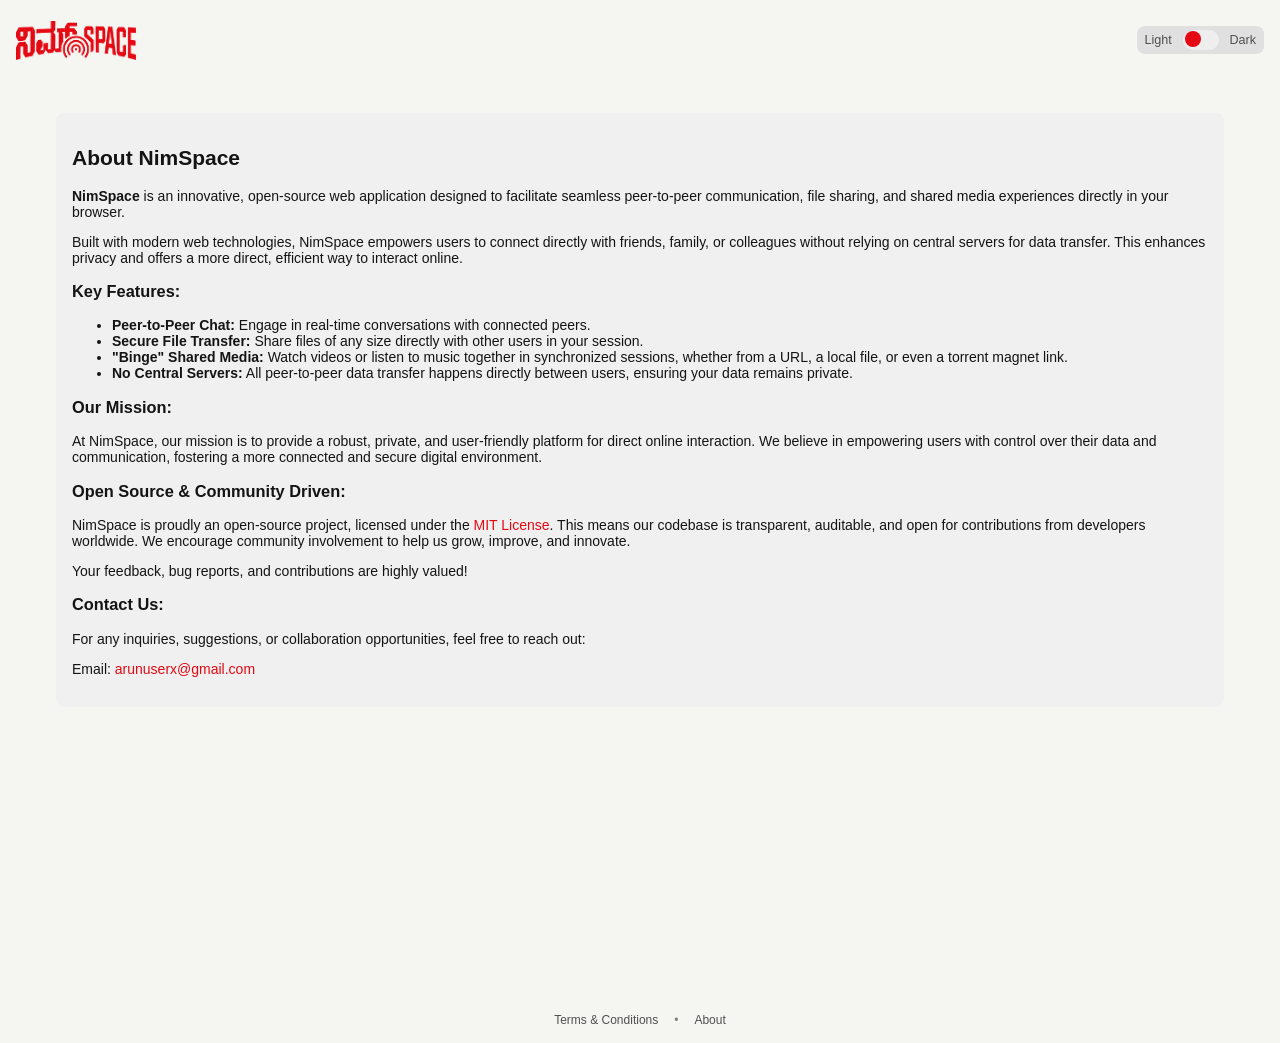
<file: about.html>
<!DOCTYPE html>
<html lang="en">
<head>
  <meta charset="UTF-8">
  <title>NimSpace - About</title>
  <meta name="viewport" content="width=device-width, initial-scale=1.0">
  <link rel="icon" href="assets/favicon.png" type="image/png">
  <link rel="stylesheet" href="style.css">
  <link href="https://fonts.googleapis.com/icon?family=Material+Icons" rel="stylesheet">
</head>
<body>
  <header>
    <div class="header-title">
      <!-- App logo with responsive sizing -->
      <img src="assets/icon.png" alt="NIMFILE Icon" class="app-logo">
    </div>
    <button id="themeToggleBtn" title="Toggle theme" aria-label="Toggle theme" class="theme-toggle-btn">
      <span class="theme-toggle-label">Light</span>
      <span class="theme-toggle-switch">
        <span class="switch-thumb"></span>
      </span>
      <span class="theme-toggle-label">Dark</span>
    </button>
  </header>

  <main class="content-page">
    <h1 class="visually-hidden">About NimSpace</h1>
    <section class="card">
      <h2>About NimSpace</h2>
      <p><strong>NimSpace</strong> is an innovative, open-source web application designed to facilitate seamless peer-to-peer communication, file sharing, and shared media experiences directly in your browser.</p>
      <p>Built with modern web technologies, NimSpace empowers users to connect directly with friends, family, or colleagues without relying on central servers for data transfer. This enhances privacy and offers a more direct, efficient way to interact online.</p>

      <h3>Key Features:</h3>
      <ul>
        <li><strong>Peer-to-Peer Chat:</strong> Engage in real-time conversations with connected peers.</li>
        <li><strong>Secure File Transfer:</strong> Share files of any size directly with other users in your session.</li>
        <li><strong>"Binge" Shared Media:</strong> Watch videos or listen to music together in synchronized sessions, whether from a URL, a local file, or even a torrent magnet link.</li>
        <li><strong>No Central Servers:</strong> All peer-to-peer data transfer happens directly between users, ensuring your data remains private.</li>
      </ul>

      <h3>Our Mission:</h3>
      <p>At NimSpace, our mission is to provide a robust, private, and user-friendly platform for direct online interaction. We believe in empowering users with control over their data and communication, fostering a more connected and secure digital environment.</p>

      <h3>Open Source & Community Driven:</h3>
      <p>NimSpace is proudly an open-source project, licensed under the <a href="terms.html">MIT License</a>. This means our codebase is transparent, auditable, and open for contributions from developers worldwide. We encourage community involvement to help us grow, improve, and innovate.</p>
      <p>Your feedback, bug reports, and contributions are highly valued!</p>

      <h3>Contact Us:</h3>
      <p>For any inquiries, suggestions, or collaboration opportunities, feel free to reach out:</p>
      <p>Email: <a href="mailto:arunuserx@gmail.com">arunuserx@gmail.com</a></p>
    </section>
  </main>

  <div class="text-buttons-container">
    <a href="terms.html" class="text-button">Terms & Conditions</a>
    <span class="text-button-separator">•</span>
    <a href="about.html" class="text-button">About</a>
  </div>

  <script src="main.js" defer></script>
</body>
</html>
</file>
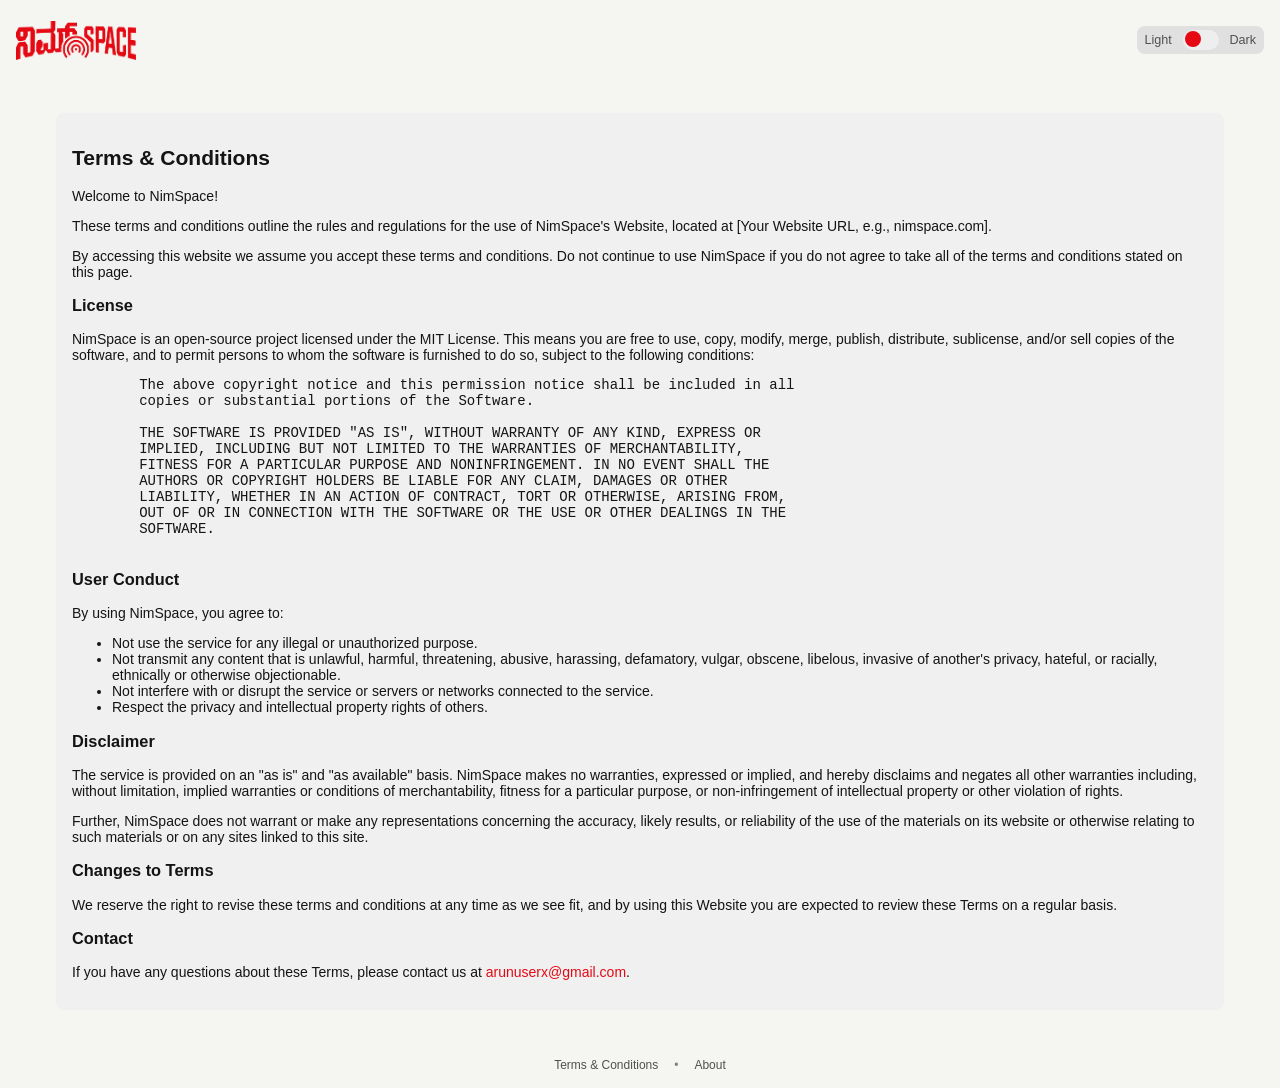
<file: terms.html>
<!DOCTYPE html>
<html lang="en">
<head>
  <meta charset="UTF-8">
  <title>NimSpace - Terms & Conditions</title>
  <meta name="viewport" content="width=device-width, initial-scale=1.0">
  <link rel="icon" href="assets/favicon.png" type="image/png">
  <link rel="stylesheet" href="style.css">
  <link href="https://fonts.googleapis.com/icon?family=Material+Icons" rel="stylesheet">
</head>
<body>
  <header>
    <div class="header-title">
      <!-- App logo with responsive sizing -->
      <img src="assets/icon.png" alt="NIMFILE Icon" class="app-logo">
    </div>
    <button id="themeToggleBtn" title="Toggle theme" aria-label="Toggle theme" class="theme-toggle-btn">
      <span class="theme-toggle-label">Light</span>
      <span class="theme-toggle-switch">
        <span class="switch-thumb"></span>
      </span>
      <span class="theme-toggle-label">Dark</span>
    </button>
  </header>

  <main class="content-page">
    <h1 class="visually-hidden">NimSpace Terms & Conditions</h1>
    <section class="card">
      <h2>Terms & Conditions</h2>
      <p>Welcome to NimSpace!</p>
      <p>These terms and conditions outline the rules and regulations for the use of NimSpace's Website, located at [Your Website URL, e.g., nimspace.com].</p>
      <p>By accessing this website we assume you accept these terms and conditions. Do not continue to use NimSpace if you do not agree to take all of the terms and conditions stated on this page.</p>

      <h3>License</h3>
      <p>NimSpace is an open-source project licensed under the MIT License. This means you are free to use, copy, modify, merge, publish, distribute, sublicense, and/or sell copies of the software, and to permit persons to whom the software is furnished to do so, subject to the following conditions:</p>
      <pre>
        The above copyright notice and this permission notice shall be included in all
        copies or substantial portions of the Software.

        THE SOFTWARE IS PROVIDED "AS IS", WITHOUT WARRANTY OF ANY KIND, EXPRESS OR
        IMPLIED, INCLUDING BUT NOT LIMITED TO THE WARRANTIES OF MERCHANTABILITY,
        FITNESS FOR A PARTICULAR PURPOSE AND NONINFRINGEMENT. IN NO EVENT SHALL THE
        AUTHORS OR COPYRIGHT HOLDERS BE LIABLE FOR ANY CLAIM, DAMAGES OR OTHER
        LIABILITY, WHETHER IN AN ACTION OF CONTRACT, TORT OR OTHERWISE, ARISING FROM,
        OUT OF OR IN CONNECTION WITH THE SOFTWARE OR THE USE OR OTHER DEALINGS IN THE
        SOFTWARE.
      </pre>

      <h3>User Conduct</h3>
      <p>By using NimSpace, you agree to:</p>
      <ul>
        <li>Not use the service for any illegal or unauthorized purpose.</li>
        <li>Not transmit any content that is unlawful, harmful, threatening, abusive, harassing, defamatory, vulgar, obscene, libelous, invasive of another's privacy, hateful, or racially, ethnically or otherwise objectionable.</li>
        <li>Not interfere with or disrupt the service or servers or networks connected to the service.</li>
        <li>Respect the privacy and intellectual property rights of others.</li>
      </ul>

      <h3>Disclaimer</h3>
      <p>The service is provided on an "as is" and "as available" basis. NimSpace makes no warranties, expressed or implied, and hereby disclaims and negates all other warranties including, without limitation, implied warranties or conditions of merchantability, fitness for a particular purpose, or non-infringement of intellectual property or other violation of rights.</p>
      <p>Further, NimSpace does not warrant or make any representations concerning the accuracy, likely results, or reliability of the use of the materials on its website or otherwise relating to such materials or on any sites linked to this site.</p>

      <h3>Changes to Terms</h3>
      <p>We reserve the right to revise these terms and conditions at any time as we see fit, and by using this Website you are expected to review these Terms on a regular basis.</p>

      <h3>Contact</h3>
      <p>If you have any questions about these Terms, please contact us at <a href="mailto:arunuserx@gmail.com">arunuserx@gmail.com</a>.</p>
    </section>
  </main>

  <div class="text-buttons-container">
    <a href="terms.html" class="text-button">Terms & Conditions</a>
    <span class="text-button-separator">•</span>
    <a href="about.html" class="text-button">About</a>
  </div>

  <script src="main.js" defer></script>
</body>
</html>
</file>
<file: style.css>
/* ================================
NamSpace - Minimal Messenger Theme
================================
Clean, simple, and functional design
*/

/* --- System Font Stack --- */
:root {
  --font-family: -apple-system, BlinkMacMacSystemFont, 'Segoe UI', Arial, sans-serif;
  --font-size-base: 14px;
  --font-size-lg: 16px;
  --font-size-sm: 12px;
  --radius: 8px;
  --transition: 0.2s ease;
  --bubble-in: 0.2s ease;

  /* 8-unit spacing system */
  --space-xxs: 4px;
  --space-xs: 8px;
  --space-sm: 16px;
  --space-md: 24px;
  --space-lg: 32px;
  --space-xl: 40px;

  /* Netflix Dark theme - Professional Shades */
  --color-primary: #E50914; /* Netflix Red */
  --color-bg: #141414; /* Very dark background */
  --color-bg-alt: #262626; /* Slightly lighter dark for alternate sections/form backgrounds */
  --color-surface: #1C1C1C; /* Surface color for chat area and main cards */
  --color-card: #1C1C1C; /* Card background, consistent with surface */
  --color-border: transparent; /* Removed border */
  --color-accent: var(--color-primary); /* Accent color is Netflix Red */
  --color-accent-hover: #B20710; /* Darker Netflix Red for hover states */
  --color-accent-muted: #3A3A3A; /* Muted accent for banners/less prominent elements */
  --color-bubble-in: #383838; /* Incoming message bubble (more distinct neutral dark) */
  --color-bubble-out: #E50914; /* Outgoing message bubble (Netflix Red) */
  --color-bubble-out-text: #fff; /* Text on outgoing bubble */
  --color-bubble-in-text: #F5F5F1; /* Text on incoming bubble (Neutral light) */
  --color-text: #F5F5F1; /* Main text color (Neutral light) */
  --color-text-secondary: #A0A0A0; /* Secondary text color (Distinct neutral grey) */
  --color-text-muted: #707070; /* Muted text color (Darker neutral grey) */
  --color-btn-bg: #333333; /* Button background (distinct neutral dark) */
  --color-btn-text: #F5F5F1; /* Button text */
  --color-btn-hover: #4A4A4A; /* Button hover background (subtly lighter) */
  --color-input-bg: #1C1C1C; /* Input background, consistent with surface */
  --color-input-border: transparent; /* Removed input border */
  --color-filebar: #262626; /* File message background, consistent with bg-alt */
  --color-progress: #E50914; /* Progress bar color (Netflix Red) */
  --color-progress-bg: #333333; /* Progress bar background (distinct neutral dark) */
  --icon-filter: invert(1) grayscale(0.1); /* Filter for icons in dark theme */
  --shadow-card: none; /* Removed shadow */
  --shadow-header: none; /* Removed shadow */
}

/* --- Theme Variables: Light --- */
:root.light-theme {
  --color-bg: #F5F5F1; /* Light background (Neutral light) */
  --color-bg-alt: #E8E8E8; /* Slightly darker light for alternate sections/form backgrounds */
  --color-surface: #FFFFFF; /* Surface color for chat area and main cards (pure white) */
  --color-card: #F0F0F0; /* Card background (subtly off-white for distinction) */
  --color-border: transparent; /* Removed border */
  --color-accent: #E50914; /* Netflix Red */
  --color-accent-hover: #B20710; /* Darker Netflix Red for hover states */
  --color-accent-muted: #DDDDDD; /* Muted accent for banners/less prominent elements */
  --color-bubble-in: #EFEFEF; /* Incoming message bubble (more distinct light grey) */
  --color-bubble-out: #E50914; /* Outgoing message bubble (Netflix Red) */
  --color-bubble-out-text: #fff; /* Text on outgoing bubble */
  --color-bubble-in-text: #141414; /* Text on incoming bubble (Dark neutral) */
  --color-text: #141414; /* Main text color (Dark neutral) */
  --color-text-secondary: #505050; /* Secondary text color (Distinct neutral grey) */
  --color-text-muted: #808080; /* Lighter neutral grey) */
  --color-btn-bg: #E0E0E0; /* Button background (distinct neutral light) */
  --color-btn-text: #141414; /* Button text */
  --color-btn-hover: #D5D5D5; /* Button hover background (subtly darker) */
  --color-input-bg: #FFFFFF; /* Input background, consistent with surface */
  --color-input-border: transparent; /* Removed input border */
  --color-filebar: #E8E8E8; /* File message background, consistent with bg-alt */
  --color-progress: #E50914; /* Progress bar color (Netflix Red) */
  --color-progress-bg: #CCCCCC; /* Progress bar background (distinct neutral light) */
  --icon-filter: invert(0) grayscale(0.6); /* Filter for icons in light theme */
  --shadow-card: none; /* Removed shadow */
  --shadow-header: none; /* Removed shadow */
}

/* --- Reset --- */
*, *::before, *::after { box-sizing: border-box; }
html, body { margin: 0; padding: 0; height: 100%; }
html { font-family: var(--font-family); font-size: var(--font-size-base); background: var(--color-bg);}
body { min-height: 100vh; background: var(--color-bg); color: var(--color-text); transition: background 0.2s,color 0.2s; }
a { color: var(--color-accent); text-decoration: none; }
a:hover { text-decoration: underline; }

/* --- Header --- */
header {
  width: 100vw;
  background: var(--color-bg);
  display: flex;
  justify-content: space-between;
  align-items: center;
  border-bottom: none; /* Removed border */
  padding: var(--space-sm);
  min-height: 60px;
  position: sticky;
  top: 0;
  z-index: 100;
  margin-bottom: var(--space-sm);
  box-shadow: none; /* Removed shadow */
}
.header-title {
  display: flex;
  align-items: center;
  gap: var(--space-xs);
}
/* Responsive logo sizing */
.app-logo {
  max-width: 120px; /* Adjust as needed for desired max width */
  height: auto; /* Maintain aspect ratio */
  display: block; /* Remove extra space below image */
  padding: 5px 0; /* Add some vertical padding */
}
@media (max-width: 700px) {
  .app-logo {
    max-width: 100px; /* Smaller on mobile */
  }
}
@media (max-width: 500px) {
  .app-logo {
    max-width: 80px; /* Even smaller on very small screens */
  }
}

.app-icon {
  font-size: 1.5em;
  color: var(--color-accent);
  filter: var(--icon-filter);
  vertical-align: middle;
}
.app-title {
  font-size: 1.1rem;
  font-weight: 600;
  color: var(--color-text);
}

.theme-toggle-btn {
  display: flex;
  align-items: center;
  gap: var(--space-xs);
  background: var(--color-btn-bg);
  border: none; /* Removed border */
  cursor: pointer;
  outline: none;
  padding: var(--space-xxs) var(--space-xs);
  border-radius: var(--radius);
  font: inherit;
  min-width: 90px;
  font-weight: 500;
  transition: background var(--transition), border var(--transition);
}
.theme-toggle-btn:focus-visible {
  outline: 2px solid var(--color-accent);
}
.theme-toggle-switch {
  width: 36px; height: 20px; background: var(--color-btn-bg); border-radius: 10px; border: none; /* Removed border */
  margin: 0 0.2em; display: inline-block; position: relative; transition: background var(--transition);
}
.theme-toggle-btn.light .theme-toggle-switch { background: #eee; }
.theme-toggle-btn.dark .theme-toggle-switch { background: #292929; }
.switch-thumb {
  width: 16px; height: 16px; border-radius: 50%;
  background: var(--color-accent);
  position: absolute;
  top: 1px;
  left: 2px;
  transition: left var(--transition), background var(--transition);
}
.theme-toggle-btn.light .switch-thumb { left: 2px; }
.theme-toggle-btn.dark .switch-thumb { left: 18px; }
.theme-toggle-label {
  font-size: 0.9em;
  color: var(--color-text-secondary);
  font-weight: 500;
  user-select: none;
}

/* --- Main Layout --- */
main {
  max-width: 1200px;
  margin: 0 auto;
  padding: var(--space-sm);
  display: flex;
  flex-direction: column;
  gap: var(--space-sm);
  min-height: 100vh;
  box-sizing: border-box;
}

/* When chat is hidden, remove the min-height from main */
main:has(#chatSection.hidden) {
  min-height: auto;
}

/* Ensure binge section takes full height when chat is hidden */
main:has(#chatSection.hidden) #bingeSection {
  margin-top: 0 !important;
  padding-top: 0 !important;
}

main:has(#chatSection.hidden) .binge-root {
  margin-top: 0 !important;
  min-height: calc(100vh - 200px); /* Adjusted for header + footer */
}

@media (max-width: 500px) {
  main:has(#chatSection.hidden) .binge-root {
    min-height: calc(100vh - 100px); /* Adjusted for smaller header/footer on mobile */
  }
}

/* --- Card Style for Sections --- */
.card {
  background: var(--color-card);
  border-radius: var(--radius);
  border: none; /* Removed border */
  box-shadow: none; /* Removed shadow */
  padding: var(--space-sm);
  margin-bottom: var(--space-sm);
  transition: background var(--transition), border var(--transition);
}
@media (max-width: 700px) {
  .card { border-radius: 0; padding: var(--space-xs); margin-bottom: var(--space-xs); }
}
#statusSection { margin-bottom: var(--space-xs); }

/* --- Buttons --- */
button, .primary-btn, .icon-btn {
  font-family: inherit;
  font-size: var(--font-size-base);
  border-radius: var(--radius);
  border: none;
  outline: none;
  transition: all var(--transition);
  font-weight: 500;
  cursor: pointer;
}
.primary-btn {
  background: var(--color-accent);
  color: #fff;
  padding: var(--space-xs) var(--space-md);
  min-width: 120px;
  margin-top: var(--space-xs);
  margin-bottom: var(--space-xs);
  font-size: var(--font-size-base);
}
.primary-btn:disabled { opacity: .6; cursor: not-allowed; }
.primary-btn:hover, .primary-btn:focus-visible {
  background: var(--color-accent-hover);
}
.icon-btn {
  background: var(--color-btn-bg);
  color: var(--color-text-secondary);
  border: none; /* Removed border */
  padding: var(--space-xxs);
  border-radius: var(--radius);
  display: inline-flex;
  align-items: center;
  justify-content: center;
  font-size: 1em;
  margin: 0 var(--space-xxs);
  width: 32px;
  height: 32px;
}
.icon-btn:hover, .icon-btn:focus-visible {
  background: var(--color-btn-hover);
  color: var(--color-accent);
  border-color: transparent; /* Removed border */
}
#copyLinkBtn .material-icons,
#fileBtn .material-icons {
  font-size: 1.2em;
  color: inherit;
}

.send-btn {
  background: var(--color-accent);
  color: #fff;
  min-width: 40px;
  height: 40px;
  border-radius: var(--radius);
  display: flex;
  align-items: center;
  justify-content: center;
  padding: 0;
}

.send-btn .material-icons { 
  font-size: 1.2em; 
}

.send-btn:hover, 
.send-btn:focus-visible { 
  background: var(--color-accent-hover); 
}

.binge-btn {
  background: var(--color-btn-bg);
  color: var(--color-text);
  border: none; /* Removed border */
  border-radius: var(--radius);
  padding: var(--space-xxs);
  font-size: 1em;
  margin: 0 var(--space-xxs);
  transition: all var(--transition);
}
.binge-btn:hover, .binge-btn:focus-visible {
  background: var(--color-btn-hover);
  border-color: transparent; /* Removed border */
}

/* --- Inputs & Forms --- */
input[type="text"], input[type="file"] {
  font-size: var(--font-size-base);
  padding: var(--space-xs) var(--space-sm);
  border-radius: var(--radius);
  border: none; /* Removed border */
  background: var(--color-input-bg);
  color: var(--color-text);
  font-family: inherit;
  outline: none;
  transition: border var(--transition);
  margin-bottom: var(--space-xs);
}
input[type="text"]:focus {
  border-color: var(--color-accent);
}
label {
  font-size: var(--font-size-base);
  color: var(--color-text-secondary);
  margin-right: var(--space-xs);
  font-weight: 500;
}

/* --- Join Link & QR --- */
.join-link-row {
  display: flex;
  align-items: center;
  gap: var(--space-sm);
  background: var(--color-bg-alt);
  border-radius: var(--radius);
  padding: var(--space-xs) var(--space-sm);
  margin-bottom: var(--space-sm);
  font-size: var(--font-size-base);
}
#joinLink {
  color: var(--color-accent);
  font-size: var(--font-size-base);
  text-decoration: none;
  flex: 1;
  white-space: nowrap;
  overflow: hidden;
  text-overflow: ellipsis;
  font-weight: 500;
}
.qr-container {
  padding: var(--space-sm) 0 0 0;
  text-align: center;
}
.qr-label {
  color: var(--color-text-secondary);
  font-size: var(--font-size-sm);
  margin-bottom: var(--space-xs);
  display: block;
}
#qrcode {
  background: #fff;
  border-radius: var(--radius);
  padding: var(--space-sm);
  margin: var(--space-xs) auto 0 auto;
  width: fit-content;
  box-shadow: none; /* Removed shadow */
}

/* --- Peers List --- */
#peersList {
  list-style: none;
  padding: 0;
  margin: var(--space-xs) 0 0 0;
}
#peersList li {
  padding: var(--space-xs) 0;
  border-bottom: none; /* Removed border */
  display: flex;
  gap: var(--space-xs);
  align-items: center;
  font-size: var(--font-size-sm);
}
.peer-color-dot {
  width: 0.8em;
  height: 0.8em;
  border-radius: 50%;
  margin-right: var(--space-xxs);
}
.peer-id {
  font-family: monospace;
  color: var(--color-text-muted);
}
.peer-status {
  font-size: var(--font-size-sm);
  color: var(--color-text-secondary);
  margin-left: auto;
  margin-right: var(--space-xxs);
  font-weight: 500;
}
.peer-status.connected { color: #27ae60; }
.peer-status.disconnected, .peer-status.reconnecting { color: #b14a4a; }
.peer-username { font-weight: 500; color: var(--color-text); margin-right: var(--space-xxs); }

/* --- Chat Container Structure --- */
#chatSection.chat-section {
  flex: 1 1 auto;
  display: flex;
  flex-direction: column;
  margin: 0;
  padding: 0;
  min-height: 0;
  border-radius: var(--radius);
  box-shadow: none; /* Removed shadow */
  position: relative;
  overflow: hidden;
  background: var(--color-surface);
  max-height: calc(100vh - 200px); /* Default for desktop */
}

#chatArea.chat-area {
  flex: 1 1 auto;
  min-height: 260px; /* Default for desktop */
  overflow-y: auto;
  background: var(--color-surface);
  border-radius: var(--radius) var(--radius) 0 0;
  padding: var(--space-sm);
  display: flex;
  flex-direction: column;
  gap: var(--space-xs);
  width: 100%;
  box-sizing: border-box;
  margin: 0;
}

.chat-form {
  flex: 0 0 auto;
  position: relative; /* Default for desktop */
  bottom: 0;
  left: 0;
  right: 0;
  z-index: 99;
  background: var(--color-bg-alt);
  border-top: none; /* Removed border */
  border-radius: 0 0 var(--radius) var(--radius);
  width: 100%;
  margin: 0;
  padding: var(--space-sm);
  display: flex;
  align-items: center;
  gap: var(--space-xs);
  box-sizing: border-box;
  min-height: 60px;
}

#chatInput {
  flex: 1;
  height: 40px;
  border-radius: var(--radius);
  font-size: var(--font-size-base);
  border: none; /* Removed border */
  background: var(--color-input-bg);
  color: var(--color-text);
  outline: none;
  transition: border-color var(--transition);
  padding: 0 var(--space-sm);
  margin: 0 var(--space-xxs);
}

#chatInput:focus { 
  border-color: var(--color-accent); 
}

#fileBtn { 
  margin-left: var(--space-xxs); 
  margin-right: var(--space-xs); 
}

/* Binge chat specific styles */
.binge-chat-wrapper {
  display: flex;
  flex-direction: column;
  flex: 1 1 auto;
  background: var(--color-surface);
  border-radius: var(--radius);
  overflow: hidden;
  position: relative;
}

.binge-chat-wrapper .chat-area {
  border-radius: 0;
  background: transparent;
  margin: 0;
  padding: var(--space-sm);
  flex: 1;
  min-height: 260px;
}

.binge-chat-wrapper .chat-form {
  border-radius: 0;
  margin: 0;
  width: 100%;
}

/* Mobile responsiveness */
@media (max-width: 700px) {
  /* Main layout for mobile */
  main {
    padding: 0; /* Remove padding from main */
    min-height: 100vh; /* Ensure main takes full viewport height */
    display: flex;
    flex-direction: column;
  }

  /* Adjust header margin for mobile */
  header {
    margin-bottom: 0;
  }

  /* Cards on mobile */
  .card { 
    padding: var(--space-xs); 
    border-radius: 0; 
    margin-bottom: var(--space-xs);
  }
  
  /* Chat Section fixed at bottom for mobile */
  #chatSection.chat-section {
    position: fixed;
    bottom: 0;
    left: 0;
    right: 0;
    width: 100%;
    z-index: 1000;
    border-radius: 0;
    max-height: none; /* Allow full height adjustment */
    flex: none; /* Do not grow/shrink */
  }

  /* Chat area and form adjustments */
  .chat-area { 
    padding: var(--space-xs); 
    gap: var(--space-xs); 
    min-height: calc(100vh - 120px - 60px); /* Full height minus header and chat form default height */
    max-height: calc(100vh - 120px - 60px); /* Max height for scrolling */
    border-radius: 0;
  }
  
  .chat-form { 
    padding: var(--space-xs);
    gap: var(--space-xs);
    border-radius: 0;
    min-height: 56px; /* A bit smaller for mobile */
  }
  
  #chatInput {
    height: 36px;
    font-size: var(--font-size-base);
    padding: 0 var(--space-sm);
  }
  
  .send-btn {
    min-width: 36px;
    height: 36px;
  }
  
  .send-btn .material-icons {
    font-size: 1.2em;
  }

  /* Adjust main padding when keyboard is open (handled by JS) */
  body.keyboard-open main {
    padding-bottom: var(--keyboard-height, 0px); /* Dynamic padding from JS */
    transition: padding-bottom 0.2s ease-out; /* Smooth transition */
  }
}

@media (max-width: 500px) {
  /* Further adjustments for very small mobile screens */
  .chat-area { 
    padding: var(--space-xxs);
    border-radius: 0;
    min-height: calc(100vh - 100px - 56px); /* Adjusted for smaller header/form */
    max-height: calc(100vh - 100px - 56px);
  }
  
  .chat-form { 
    padding: var(--space-xxs);
    border-radius: 0;
  }
  
  .message-tile { 
    max-width: 98%; 
  }
}

/* --- Chat Bubbles --- */
.message-tile {
  display: flex;
  flex-direction: column;
  gap: var(--space-xxs);
  padding: var(--space-xs) var(--space-sm);
  border-radius: var(--radius);
  margin-bottom: 0;
  max-width: 76%;
  min-width: 60px;
  font-size: var(--font-size-base);
  position: relative;
  border: none;
  word-break: break-word;
  animation: bubbleIn var(--bubble-in);
}
.message-tile.incoming {
  align-self: flex-start;
  background: var(--color-bubble-in);
  color: var(--color-bubble-in-text);
  border-bottom-left-radius: var(--radius);
  border-top-left-radius: 0;
}
.message-tile.outgoing {
  align-self: flex-end;
  background: var(--color-bubble-out);
  color: var(--color-bubble-out-text);
  border-bottom-right-radius: var(--radius);
  border-top-right-radius: 0;
}
@keyframes bubbleIn {
  from { opacity: 0; transform: translateY(8px);}
  to { opacity: 1; transform: none;}
}
.message-header {
  display: flex;
  align-items: center;
  gap: var(--space-xs);
  font-size: var(--font-size-sm);
  color: var(--color-text-secondary); /* Adjusted for message tile text color */
  margin-bottom: var(--space-xxs);
}
.message-user-dot {
  width: 18px; height: 18px; border-radius: 50%; background: var(--color-accent); flex-shrink: 0;
}
.message-username {
  font-weight: 500;
  color: inherit;
}
.message-timestamp {
  color: var(--color-text-secondary); /* Adjusted for message tile text color */
  font-size: var(--font-size-sm);
  margin-left: auto;
  padding-left: var(--space-xs);
  font-variant-numeric: tabular-nums;
}

/* --- File Message Bubble --- */
.message-tile.file {
  background: var(--color-filebar);
  color: var(--color-text);
  max-width: 98%;
  margin: var(--space-xxs) 0;
  border-radius: var(--radius);
}
.file-meta-row {
  display: flex;
  align-items: center;
  gap: var(--space-xs);
  margin-top: var(--space-xs);
  flex-wrap: wrap;
}
.file-icon {
  font-size: 1.2em;
  color: var(--color-accent);
  filter: var(--icon-filter);
}
.file-name {
  font-family: inherit;
  color: var(--color-text);
  font-size: var(--font-size-base);
  max-width: 180px;
  overflow: hidden;
  text-overflow: ellipsis;
  white-space: nowrap;
  font-weight: 500;
}
.file-size {
  font-size: var(--font-size-sm);
  color: var(--color-text-secondary);
}
.file-download-link, .file-cancel-link {
  background: var(--color-btn-bg);
  border: none; /* Removed border */
  color: var(--color-text-secondary);
  border-radius: var(--radius);
  padding: var(--space-xxs);
  margin-left: var(--space-xxs);
  display: flex;
  align-items: center;
  cursor: pointer;
  transition: all var(--transition);
  font-size: 1em;
}
.file-download-link:hover, .file-cancel-link:hover {
  background: var(--color-btn-hover);
  color: var(--color-accent);
  border-color: transparent; /* Removed border */
}
.file-download-link:disabled {
  opacity: .43;
  pointer-events: none;
}
.file-progress-bar {
  width: 100%;
  background: var(--color-progress-bg);
  border-radius: 2px;
  height: 4px;
  margin: var(--space-xs) 0 var(--space-xxs);
  overflow: hidden;
}
.file-progress-bar-inner {
  background: var(--color-progress);
  height: 100%;
  border-radius: 2px;
  width: 0;
  transition: width var(--transition);
}
.file-status-msg {
  font-size: var(--font-size-sm);
  color: var(--color-text-secondary);
  margin-top: var(--space-xxs);
}

/* --- Stack (Expandable Section) --- */
.exp-stack {
  margin-bottom: var(--space-sm);
  border-radius: var(--radius);
  box-shadow: none; /* Removed shadow */
  background: none;
  transition: box-shadow var(--transition);
  position: relative;
  overflow: visible;
  max-width: 600px;
  width: 100%;
}
.stack-toggle-btn {
  width: 100%;
  background: var(--color-btn-bg);
  color: var(--color-text-secondary);
  border: none; /* Removed border */
  border-radius: var(--radius);
  font-size: var(--font-size-base);
  padding: var(--space-xs) var(--space-sm);
  text-align: left;
  display: flex;
  align-items: center;
  gap: var(--space-xs);
  cursor: pointer;
  outline: none;
  transition: all var(--transition);
  box-sizing: border-box;
  z-index: 2;
  position: relative;
  font-weight: 500;
}
.stack-toggle-btn:focus-visible {
  border-color: var(--color-accent);
}
.stack-toggle-label {
  font-weight: 500;
  color: var(--color-text-secondary);
  flex: 1;
}
.stack-arrow.material-icons {
  transition: transform var(--transition);
  font-size: 1.2em;
  vertical-align: middle;
  color: var(--color-accent);
}
.stack-collapsed .stack-arrow { transform: rotate(0deg);}
.stack-expanded .stack-arrow  { transform: rotate(180deg);}
.stack-content {
  overflow: hidden;
  max-height: 0;
  opacity: 0;
  pointer-events: none;
  transition: max-height var(--transition), opacity var(--transition);
  background: none;
}
.stack-expanded .stack-content {
  max-height: 2000px;
  opacity: 1;
  pointer-events: auto;
  transition: max-height var(--transition), opacity var(--transition);
  background: none;
}
@media (max-width: 700px) {
  .exp-stack { max-width: 100vw; }
  .stack-toggle-btn { border-radius: 0; font-size: var(--font-size-base); padding: var(--space-xs);}
}

/* --- Utility --- */
.hidden { display: none !important; }
::-webkit-scrollbar { width: 6px; background: transparent; }
::-webkit-scrollbar-thumb { background: var(--color-surface); border-radius: 3px; }
::-webkit-scrollbar-track { background: transparent; }
::selection { background: var(--color-accent); color: #fff; }
/* Removed redundant mobile media queries for main/card/chat-area/chat-form/message-tile as they are now handled above */

/* --- Accessibility: Hide h1 --- */
.visually-hidden { position:absolute; left:-10000px; }

/* --- Collapsed Section Summary --- */
#collapsedUserSummary {
  display: none;
  margin-left: var(--space-xs);
  align-items: center;
  gap: var(--space-xs);
  font-size: var(--font-size-base);
  font-weight: 500;
}
.stack-collapsed #collapsedUserSummary {
  display: inline-flex;
}
.stack-expanded #collapsedUserSummary {
  display: none;
}
.collapsed-user-dot {
  width: 0.8em;
  height: 0.8em;
  border-radius: 50%;
  display: inline-block;
  margin-right: var(--space-xxs);
  vertical-align: middle;
}
.collapsed-user-name {
  margin-right: var(--space-xs);
  vertical-align: middle;
}

/* --- Binge Section --- */
.binge-root {
  display: flex;
  flex-direction: column;
  align-items: stretch;
  width: 100%;
  background: var(--color-surface);
  border-radius: var(--radius);
  box-shadow: none; /* Removed shadow */
  padding: 0;
  margin: 0 auto var(--space-sm) auto;
  max-width: 1200px;
  margin-top: 0 !important;
  position: relative;
  overflow: hidden;
  min-height: calc(100vh - 200px); /* Adjusted for header + footer */
}

.binge-header {
  display: flex;
  align-items: center;
  gap: var(--space-sm);
  padding: var(--space-sm);
  border-bottom: none; /* Removed border */
  background: var(--color-bg);
  border-radius: var(--radius) var(--radius) 0 0;
  margin-top: 0 !important;
  box-shadow: none; /* Removed shadow */
  z-index: 2;
}

.binge-header .material-icons {
  font-size: 1.5em;
  color: var(--color-text);
}

.binge-header-title {
  font-size: var(--font-size-lg);
  font-weight: 600;
  color: var(--color-text);
}

.binge-player {
  position: relative;
  width: 100%;
  display: flex;
  justify-content: center;
  align-items: center;
  background: transparent;
  border-radius: var(--radius);
  overflow: hidden;
  margin: 0;
  padding: var(--space-sm);
  z-index: 1;
}

.binge-ambient-bg {
  position: absolute;
  top: 0;
  left: 0;
  right: 0;
  bottom: 0;
  z-index: -1;
  opacity: 0.1;
  filter: blur(80px) saturate(180%);
  background: linear-gradient(45deg, var(--color-accent), #f4c542);
  transform: scale(1.5);
  transition: all 1s ease;
  pointer-events: none;
}

/* Container for responsive iframes */
.iframe-container {
  position: relative;
  width: 100%;
  padding-bottom: 56.25%; /* 16:9 Aspect Ratio (height / width = 9 / 16 = 0.5625) */
  height: 0;
  overflow: hidden;
  border-radius: var(--radius); /* Apply border-radius to the container */
  background: #000; /* Background for the container */
}

.binge-player video, 
.iframe-container iframe { /* Target iframe inside the new container */
  position: absolute; /* Absolute position iframe inside its container */
  top: 0;
  left: 0;
  width: 100%;
  height: 100%;
  border: none; /* Remove iframe border */
  object-fit: contain; /* Ensure video content fits within the player */
  border-radius: var(--radius); /* Keep border-radius on the iframe itself */
}

.binge-player video { /* Specific styles for video tags */
  position: relative; /* Video tags don't need absolute positioning if not in iframe-container */
  width: 100%;
  max-width: 100%;
  aspect-ratio: 16/9; /* Maintain 16:9 aspect ratio for video tags */
  background: #000;
  border-radius: var(--radius);
  object-fit: contain;
}


.binge-source-form {
  display: flex;
  flex-direction: column;
  gap: var(--space-sm);
  padding: var(--space-sm);
  background: var(--color-bg-alt);
  border-radius: 0;
  border-top: none; /* Removed border */
  border-bottom: none; /* Removed border */
  position: relative;
  z-index: 1;
}

.binge-source-form label {
  font-weight: 500;
  color: var(--color-text-secondary);
}

.binge-source-form input[type="text"] {
  width: 100%;
  margin-bottom: var(--space-xs);
}

.binge-source-form .binge-upload-btn {
  margin-top: var(--space-xs);
}

.binge-source-form .binge-host-btn {
  margin-top: var(--space-xs);
  min-width: 100px;
}

.binge-chat-wrapper {
  display: flex;
  flex-direction: column;
  flex: 1 1 auto;
  background: var(--color-surface);
  padding: 0;
  margin: 0;
  border-radius: 0;
  overflow: hidden;
  position: relative;
  z-index: 1;
}

.binge-chat-wrapper .chat-area {
  border-radius: 0;
  background: transparent;
  margin: 0;
  padding: var(--space-sm);
  flex: 1;
  min-height: 260px;
}

.binge-chat-wrapper .chat-form {
  border-radius: 0;
  margin: 0;
  width: 100%;
  background: var(--color-bg-alt);
  border-top: none; /* Removed border */
  padding: var(--space-sm);
}

.binge-chat-wrapper .message-tile {
  max-width: 76%;
}

.binge-banner {
  display: none !important; /* Hidden as requested */
  background: var(--color-accent-muted);
  color: var(--color-text);
  border-radius: var(--radius);
  padding: var(--space-xs) var(--space-sm);
  margin: var(--space-sm);
  font-weight: 500;
  display: flex;
  align-items: center;
  gap: var(--space-sm);
  justify-content: space-between;
  font-size: var(--font-size-base);
  z-index: 1;
  position: relative;
}

.binge-peer-notify {
  background: var(--color-bg-alt);
  color: var(--color-accent);
  border-radius: var(--radius);
  padding: var(--space-xs) var(--space-sm);
  margin: var(--space-sm);
  font-size: var(--font-size-base);
  font-weight: 500;
  display: flex;
  align-items: center;
  gap: var(--space-xs);
  z-index: 1;
  position: relative;
}

@media (max-width: 900px) {
  .binge-root { 
    max-width: 100vw; 
    border-radius: 0; 
    min-height: calc(100vh - 100px);
  }
  
  .binge-header { 
    border-radius: 0; 
    padding: var(--space-xs);
  }
  
  .binge-player {
    padding: var(--space-xs);
  }
  
  .binge-source-form { 
    padding: var(--space-xs); 
  }
  
  .binge-chat-wrapper .chat-area {
    padding: var(--space-xs);
  }
  
  .binge-chat-wrapper .chat-form {
    padding: var(--space-xs);
  }
  
  .binge-banner,
  .binge-peer-notify {
    margin: var(--space-xs);
  }
}

@media (max-width: 500px) {
  .binge-root {
    min-height: calc(100vh - 70px);
  }
  
  .binge-header {
    padding: var(--space-xxs);
  }
  
  .binge-player {
    padding: var(--space-xxs);
  }
  
  .binge-source-form {
    padding: var(--space-xxs);
  }
  
  .binge-chat-wrapper .chat-area {
    padding: var(--space-xxs);
  }

  .binge-chat-wrapper .chat-form {
    padding: var(--space-xxs);
  }
  
  .binge-banner,
  .binge-peer-notify {
    margin: var(--space-xxs);
  }
}

#bingeSection {
  margin-top: 0 !important;
  padding-top: 0 !important;
}

.binge-root {
  margin-top: 0 !important;
}

#chatSection.hidden {
  display: none !important;
}

/* --- Binge Chat Container --- */
.binge-chat-container {
  display: flex;
  flex-direction: column;
  flex: 1;
  min-height: 0;
  background: var(--color-surface);
  border-radius: var(--radius);
  overflow: hidden;
  position: relative;
}

.binge-chat-container .chat-area {
  flex: 1;
  min-height: 0;
  overflow-y: auto;
  padding: var(--space-sm);
  margin: 0;
  background: transparent;
}

.binge-chat-container .chat-form {
  flex: 0 0 auto;
  position: relative;
  border-radius: 0;
  margin: 0;
  padding: var(--space-sm);
  background: var(--color-bg-alt);
  border-top: none; /* Removed border */
}

@media (max-width: 900px) {
  .binge-chat-container {
    border-radius: 0;
  }

  .binge-chat-container .chat-area {
    padding: var(--space-xs);
  }

  .binge-chat-container .chat-form {
    padding: var(--space-xs);
  }
}

@media (max-width: 500px) {
  .binge-chat-container .chat-area {
    padding: var(--space-xxs);
  }

  .binge-chat-container .chat-form {
    padding: var(--space-xxs);
  }
}

/* --- Footer Buttons Container --- */
.text-buttons-container {
  display: flex; /* Added for centering */
  justify-content: center; /* Added for horizontal centering */
  width: 100%; /* Ensure it takes full width to center its content */
  margin-top: auto; /* Push to bottom if main content is short */
  padding: var(--space-sm);
  background: var(--color-bg);
  border-top: none; /* Removed border */
  gap: var(--space-sm);
  box-sizing: border-box;
}

.text-button {
  color: var(--color-text-secondary);
  font-size: var(--font-size-sm);
  font-weight: 500;
  text-decoration: none;
  transition: color var(--transition);
}

.text-button:hover {
  color: var(--color-accent);
  text-decoration: none;
}

.text-button-separator {
  color: var(--color-text-muted);
  font-size: var(--font-size-sm);
}
</file>
